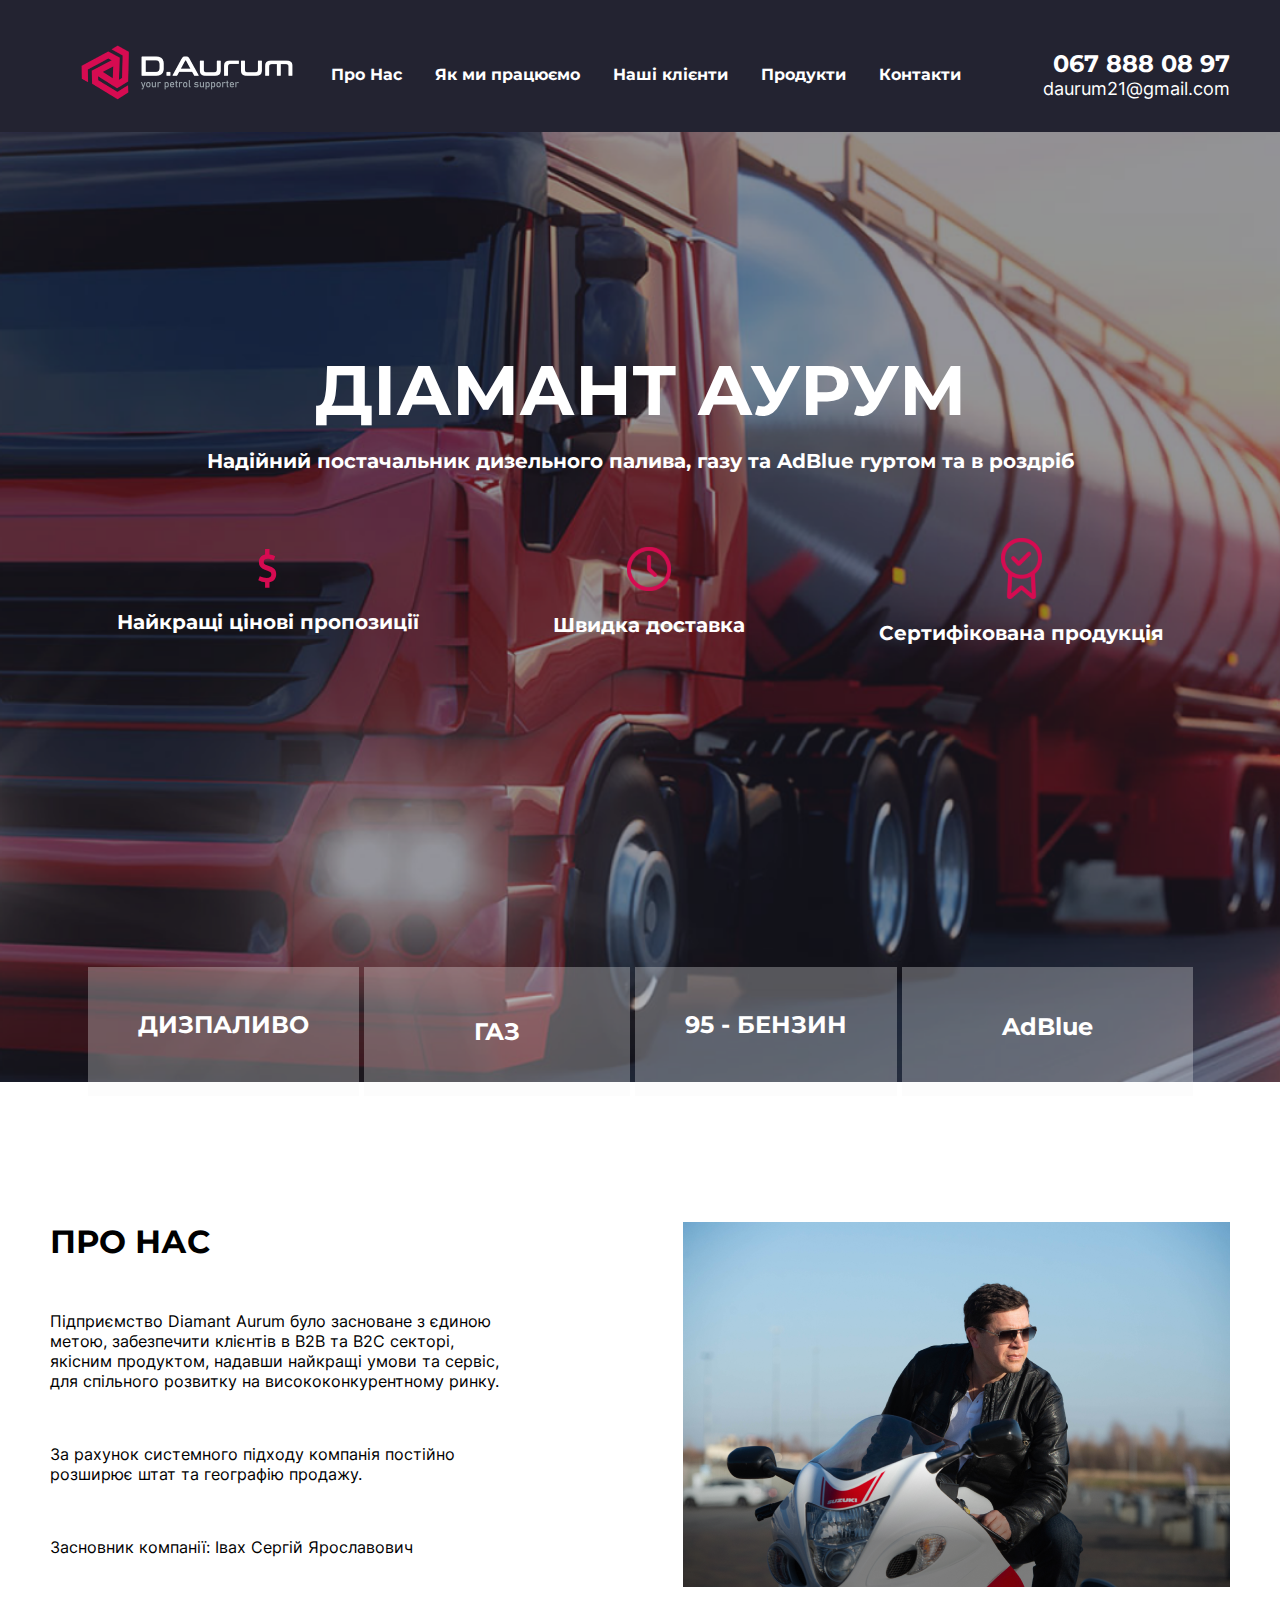
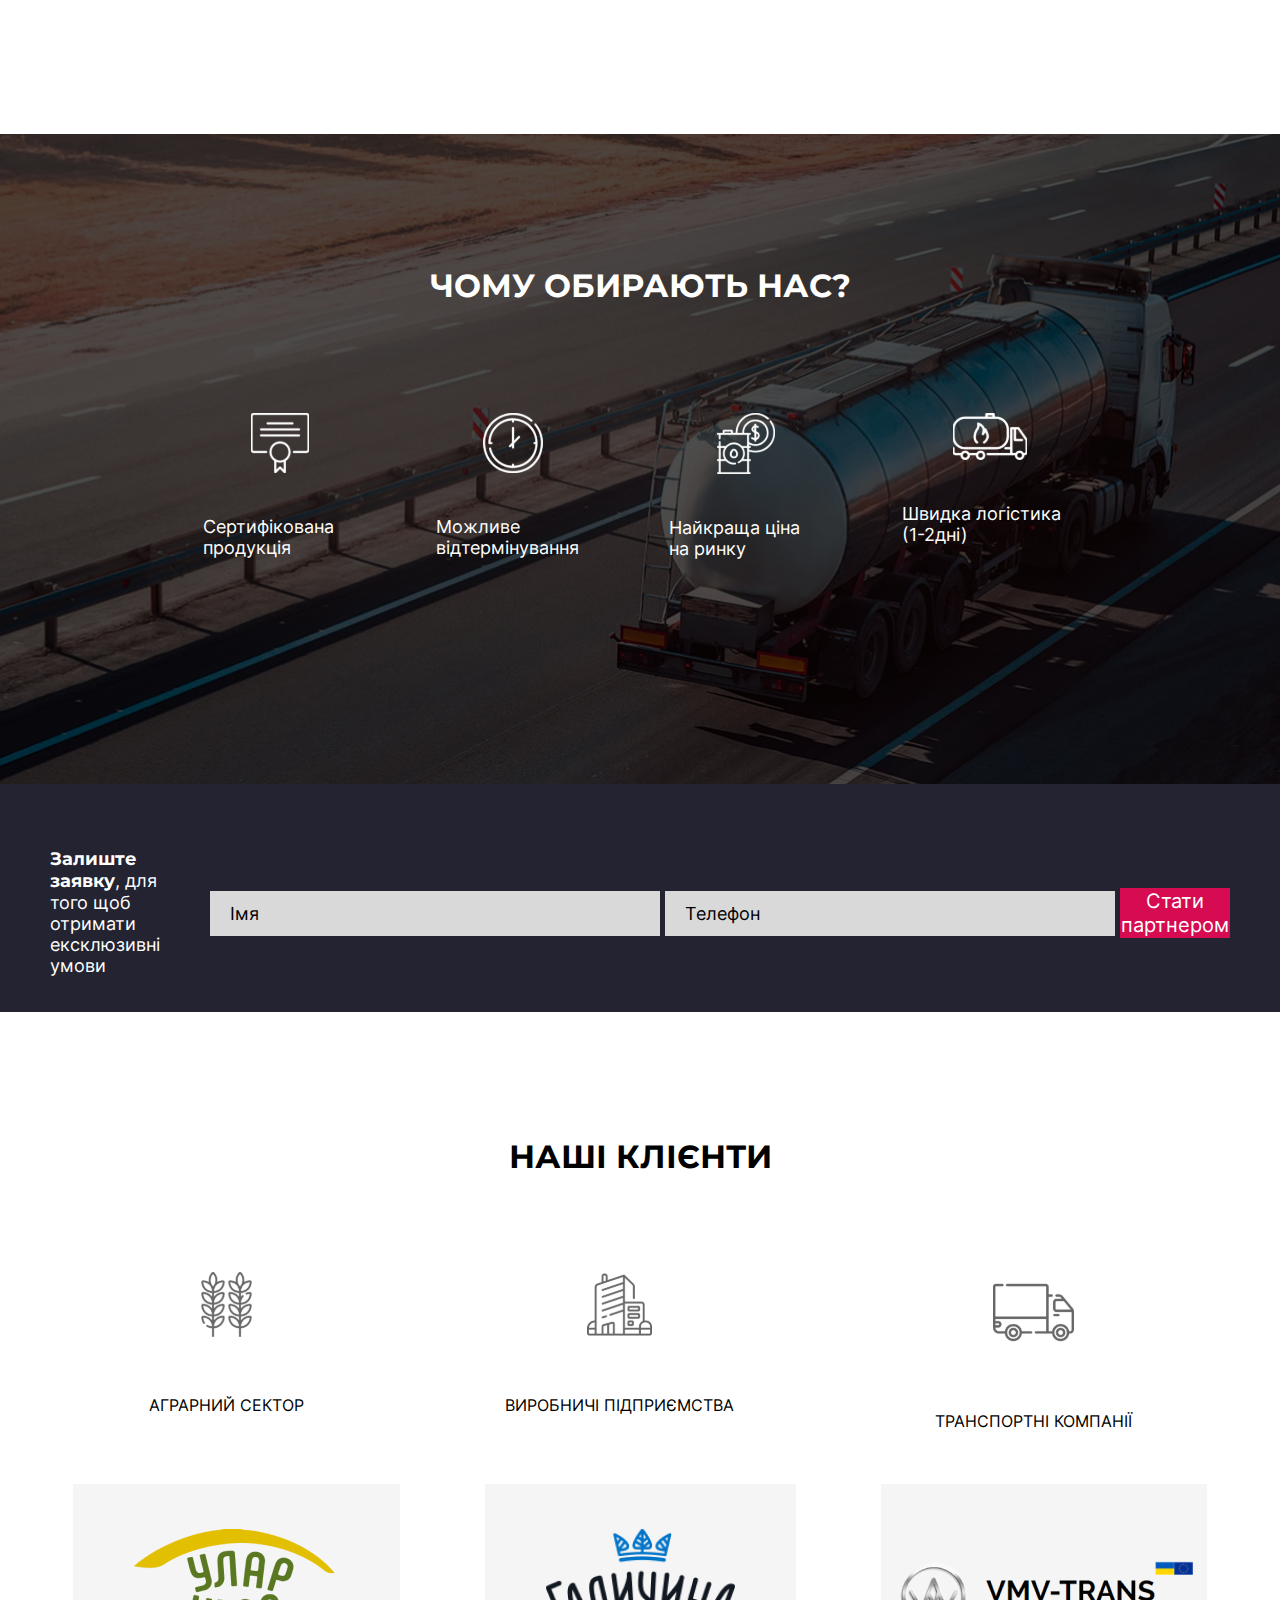
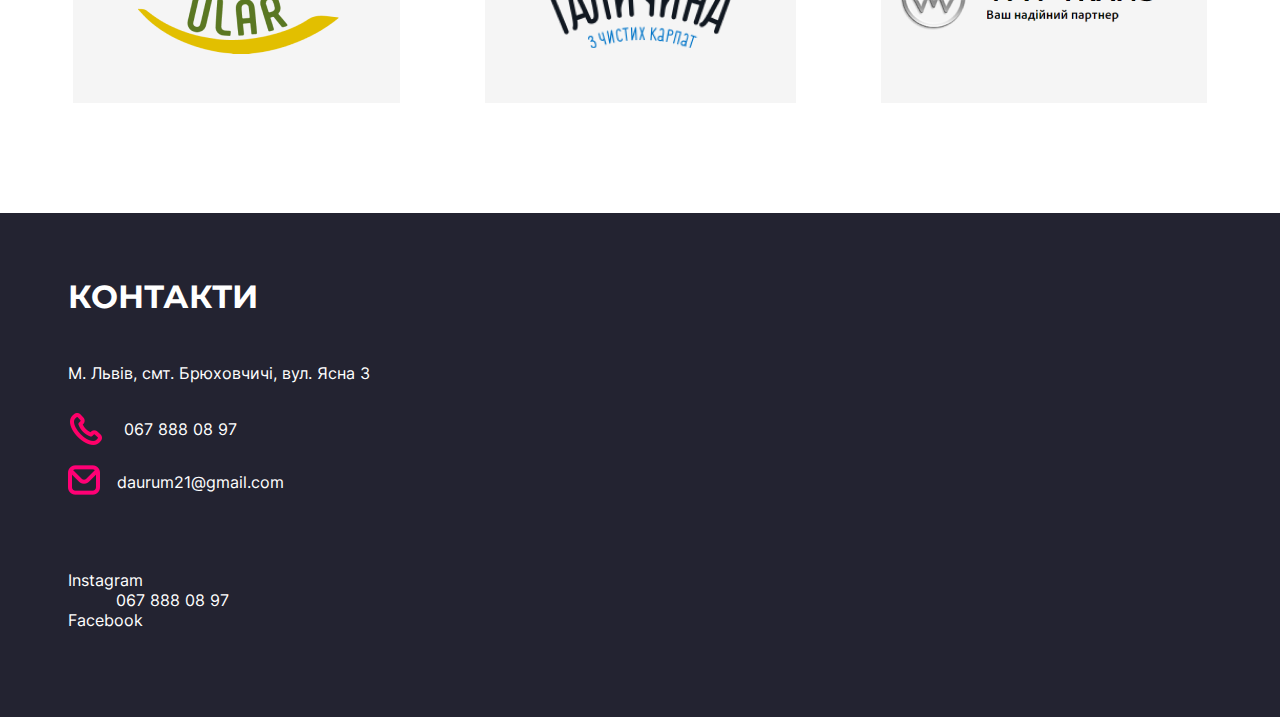
<file: index.html>
<!DOCTYPE html>
<html lang="en">
<head>
    <meta charset="UTF-8">
    <meta name="viewport" content="width=device-width, initial-scale=1.0">
    <title>D.Aurum</title>
    <link rel="stylesheet" href="styles/main.css">
    <link rel="stylesheet" href="styles/media.css">
    <link href="https://fonts.googleapis.com/css2?family=Inria+Sans:wght@700&family=Lobster&family=Roboto&display=swap" rel="stylesheet">
</head>
<body>
    
    <header class="header">
            <div class="header__navbar">
                <div class="header__navbar-nav container">
                     <a href="#!" class="logo"><img src="img/logo.png" alt=""></a>
                     <button class="header__burger"><img src="img/menu-burger.png" alt=""></button>
                     <ul class="header__navbar-list">
                        <li><a href="#ПроНас" class="navbar__list-link">Про Нас</a></li>
                        <li><a href="#!" class="navbar__list-link">Як ми працюємо</a></li>
                        <li><a href="#!" class="navbar__list-link">Наші клієнти</a></li>
                        <li><a href="#!" class="navbar__list-link">Продукти</a></li>
                        <li><a href="#Контакти" class="navbar__list-link">Контакти</a></li>
                     </ul>
                     <div class="header__navbar-contact">
                        <p class="header__navbar-number">067 888 08 97</p>
                        <p class="header__navbar-gmail">daurum21@gmail.com</p>
                     </div>
                    </div>
            </div>

            <section class="header__center">
                 <div class="header__center-content container">
                        <h1 class="header__center-title">Діамант Аурум</h1>
                        <p class="header__center-text">
                            Надійний постачальник дизельного палива, газу та AdBlue гуртом та в роздріб
                        </p>

                        <div class="header__center-about">
                             <div class="header__center-in">
                                <img src="img/dollar.svg" alt="">
                                <p class="header__in-text">Найкращі цінові пропозиції</p>
                             </div>

                             <div class="header__center-in">
                                <img src="img/hours.svg" alt="">
                                <p class="header__in-text">Швидка доставка</p>
                             </div>

                             <div class="header__center-in">
                                <img src="img/sertefikat.svg" alt="">
                                <p class="header__in-text">Сертифікована продукція</p>
                             </div>
                        </div>

                        <div class="header__bottom container">
                             <div class="header__bottom-box">
                                <a href="#!"><p class="header__bottom-text">ДИЗПАЛИВО</p></a>
                             </div>

                             <div class="header__bottom-box">
                                <a href="#!"><p class="header__bottom-text2">Газ</p></a>
                             </div>

                             <div class="header__bottom-box">
                                <a href="#!"><p class="header__bottom-text">95 - бензин</p></a>
                             </div>

                             <div class="header__bottom-box">
                                <a href="adblue.html"><p class="header__bottom-text4">AdBlue</p></a>
                             </div>

                             
                        </div>
                 </div>
            </section>
    </header>
 
    <main class="main">
         <section class="main__about container" id="ПроНас">
            <div class="main__about-content">
                <h2 class="main__about-title">Про нас</h2>
                <p class="main__about-text">
                    Підприємство Diamant Aurum було засноване з єдиною метою, забезпечити клієнтів в B2B та B2C секторі, якісним продуктом, надавши найкращі умови та сервіс, для спільного розвитку на висококонкурентному ринку.
                </p>
                <p class="main__about-text2">
                    За рахунок системного підходу компанія постійно розширює штат та географію продажу.
                    </p>
                <p class="main__about-text3">Засновник компанії: 
                    Івах Сергій Ярославович
                </p>
            </div>

            <div class="main__about-item">
                <img src="img/motor.png" alt="">
            </div>
         </section>

         <section class="main__job-content">
                 <div class="main__job-item container">
                     <h3 class="main__job-title">Чому обирають нас?</h3>
   
                     <div class="main__job-catalog">
                         <div class="main__job-box">
                           <img src="img/s-product.svg" alt="">
                           <p class="main__job-text">Сертифікована продукція</p>
                         </div>

                         <div class="main__job-box">
                           <img src="img/s-hours.svg" alt="">
                           <p class="main__job-text">Можливе відтермінування</p>
                         </div>

                         <div class="main__job-box">
                           <img src="img/s-price.svg" alt="">
                           <p class="main__job-text">Найкраща ціна на ринку</p>
                         </div>

                         <div class="main__job-box">
                           <img src="img/s-kargo.svg" alt="">
                           <p class="main__job-text4"><span>Швидка логістика (1-2дні)</span></p>
                         </div>
                     </div>
                 </div>
         </section>

         <section class="main__application">
              <div class="main__application-content container">
                  <p class="main__application-text">
                    <span>Залиште заявку</span>, для того щоб отримати ексклюзивні умови
                  </p>
                <div class="main__application-form">
                    <input type="text" placeholder="Імя">
                    <input type="text" placeholder="Телефон">
                    <button>Стати партнером</button>
                </div>
              </div>
         </section>

         <section class="main__clients">
             <div class="main__clients-content container">
                 <h3 class="main__clients-title">Наші клієнти</h3>
               <div class="main__clients-item">

                  <div class="main__clients-box">
                    <img src="img/sector.svg" alt="">
                    <p class="main__clients-text">АГРАРНИЙ СЕКТОР</p>
                  </div>

                  <div class="main__clients-box">
                    <img src="img/hotel.svg" alt="">
                    <p class="main__clients-text">ВИРОБНИЧІ ПІДПРИЄМСТВА</p>
                  </div>

                  <div class="main__clients-box">
                    <img src="img/truck.svg" alt="">
                    <p class="main__clients-text">ТРАНСПОРТНІ КОМПАНІЇ</p>
                  </div>

               </div>

               <div class="main__clients-item2">
                 <div class="main__ferma-box">
                    <img src="img/ular.png" alt="">
                 </div>

                 <div class="main__ferma-box">
                    <img src="img/galichina.png" alt="">
                 </div>

                 <div class="main__ferma-box3">
                    <img src="img/vmv-trans.png" alt="">
                 </div>
               </div>
             </div>
         </section>
    </main>

    <footer class="footer">
      <section class="footer__position">

        <section class="footer__contact container" id="Контакти">
            <div class="footer__contact-item">
                <h3 class="footer__contact-title">Контакти</h3>
                <p class="footer__contact-text">M. Львів, смт. Брюховчичі, вул. Ясна 3</p>

                <div class="footer__contact-2page">
                  <p class="footer__contact-number">067 888 08 97</p>
                  <p class="footer__contact-gmail"> daurum21@gmail.com</p>
                </div>
                
                <div class="footer__contact-social">
                    <p class="footer__social-ins">Instagram</p>
                    <p class="footer__social-number">067 888 08 97</p>
                    <p class="footer__social-facebook">Facebook</p>
                </div>
              </div>
            </section>

          <section class="maps">
            <div class="location">
              <iframe src="https://www.google.com/maps/embed?pb=!1m18!1m12!1m3!1d2572.980673872213!2d24.00017631212997!3d49.842820653447106!2m3!1f0!2f0!3f0!3m2!1i1024!2i768!4f13.1!3m3!1m2!1s0x473add9b72f42fab%3A0xde7dcfbe8dffa691!2sKayut%20Kompaniya!5e0!3m2!1sru!2s!4v1692517137086!5m2!1sru!2s" width="763" height="500" style="border:0;" allowfullscreen="" loading="lazy" referrerpolicy="no-referrer-when-downgrade"></iframe>
            </div>
          </section>
      </section>
    </footer>

</body>
</html>
</file>
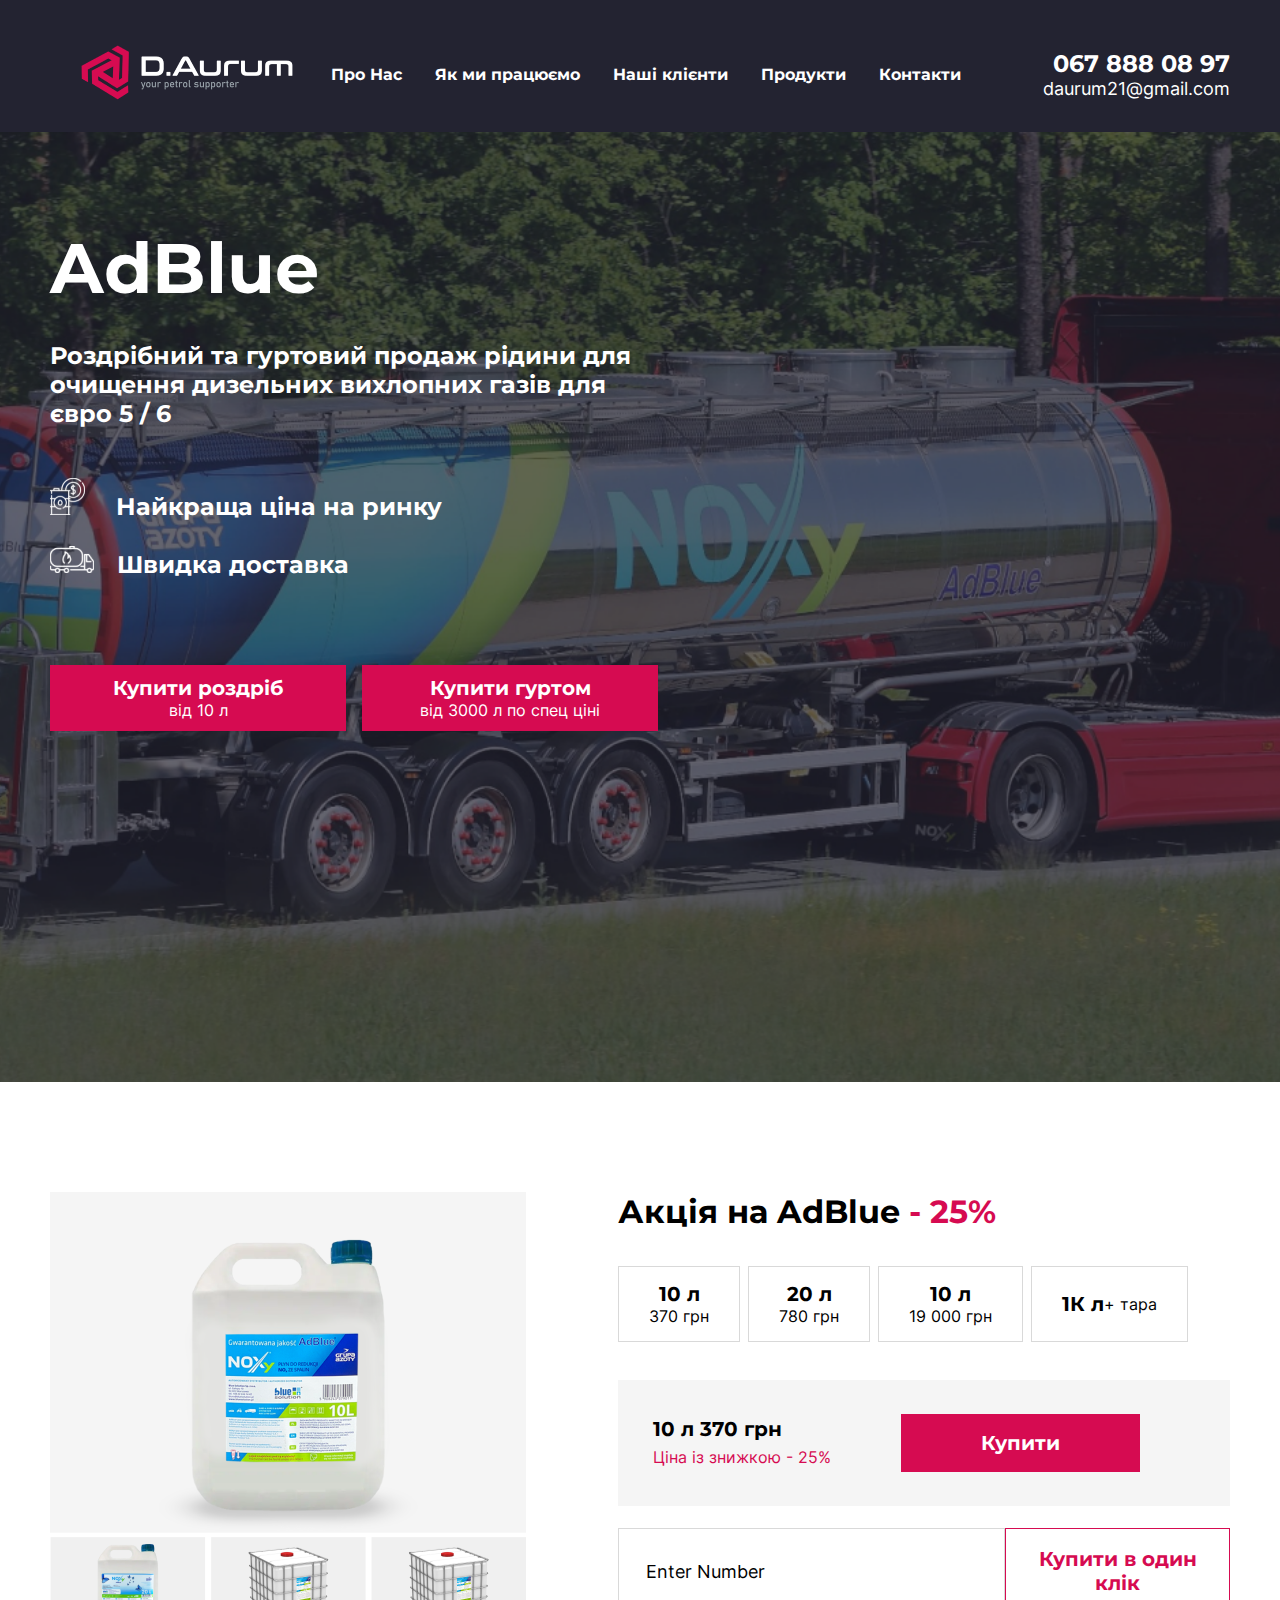
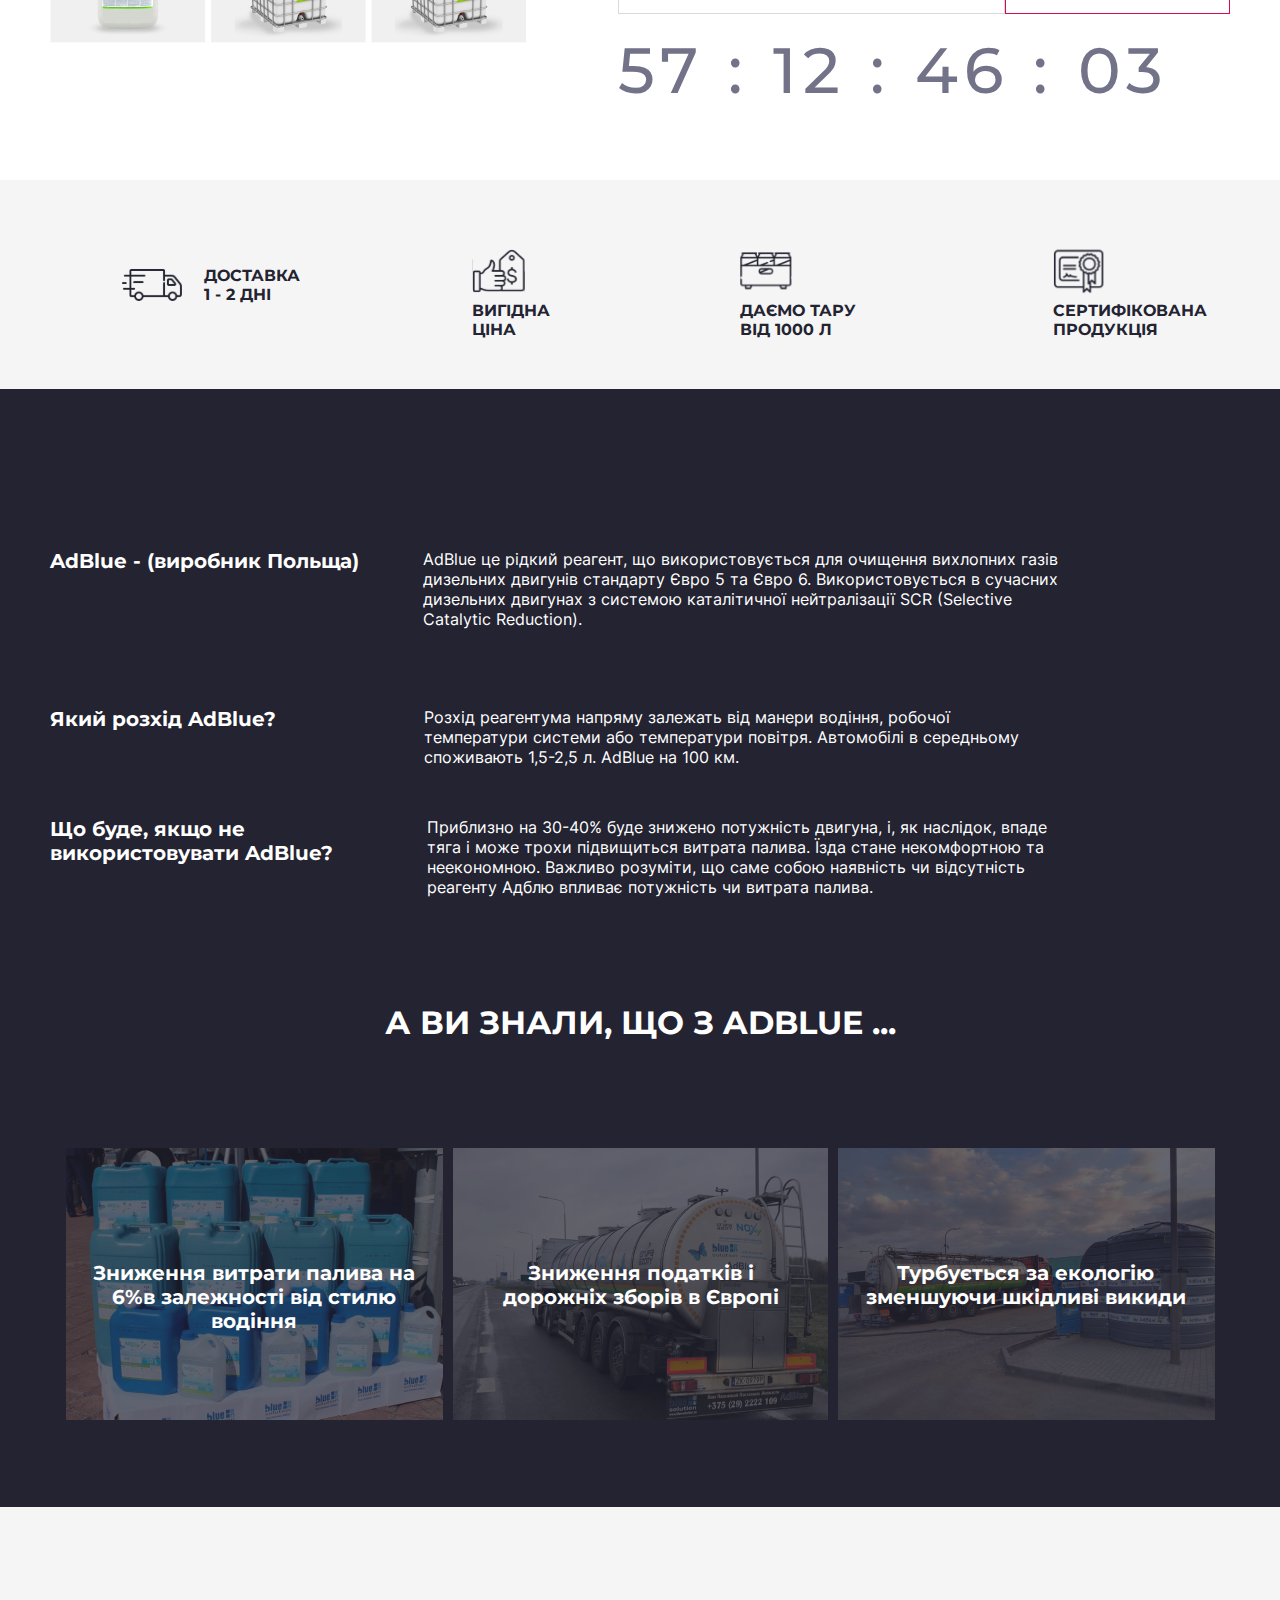
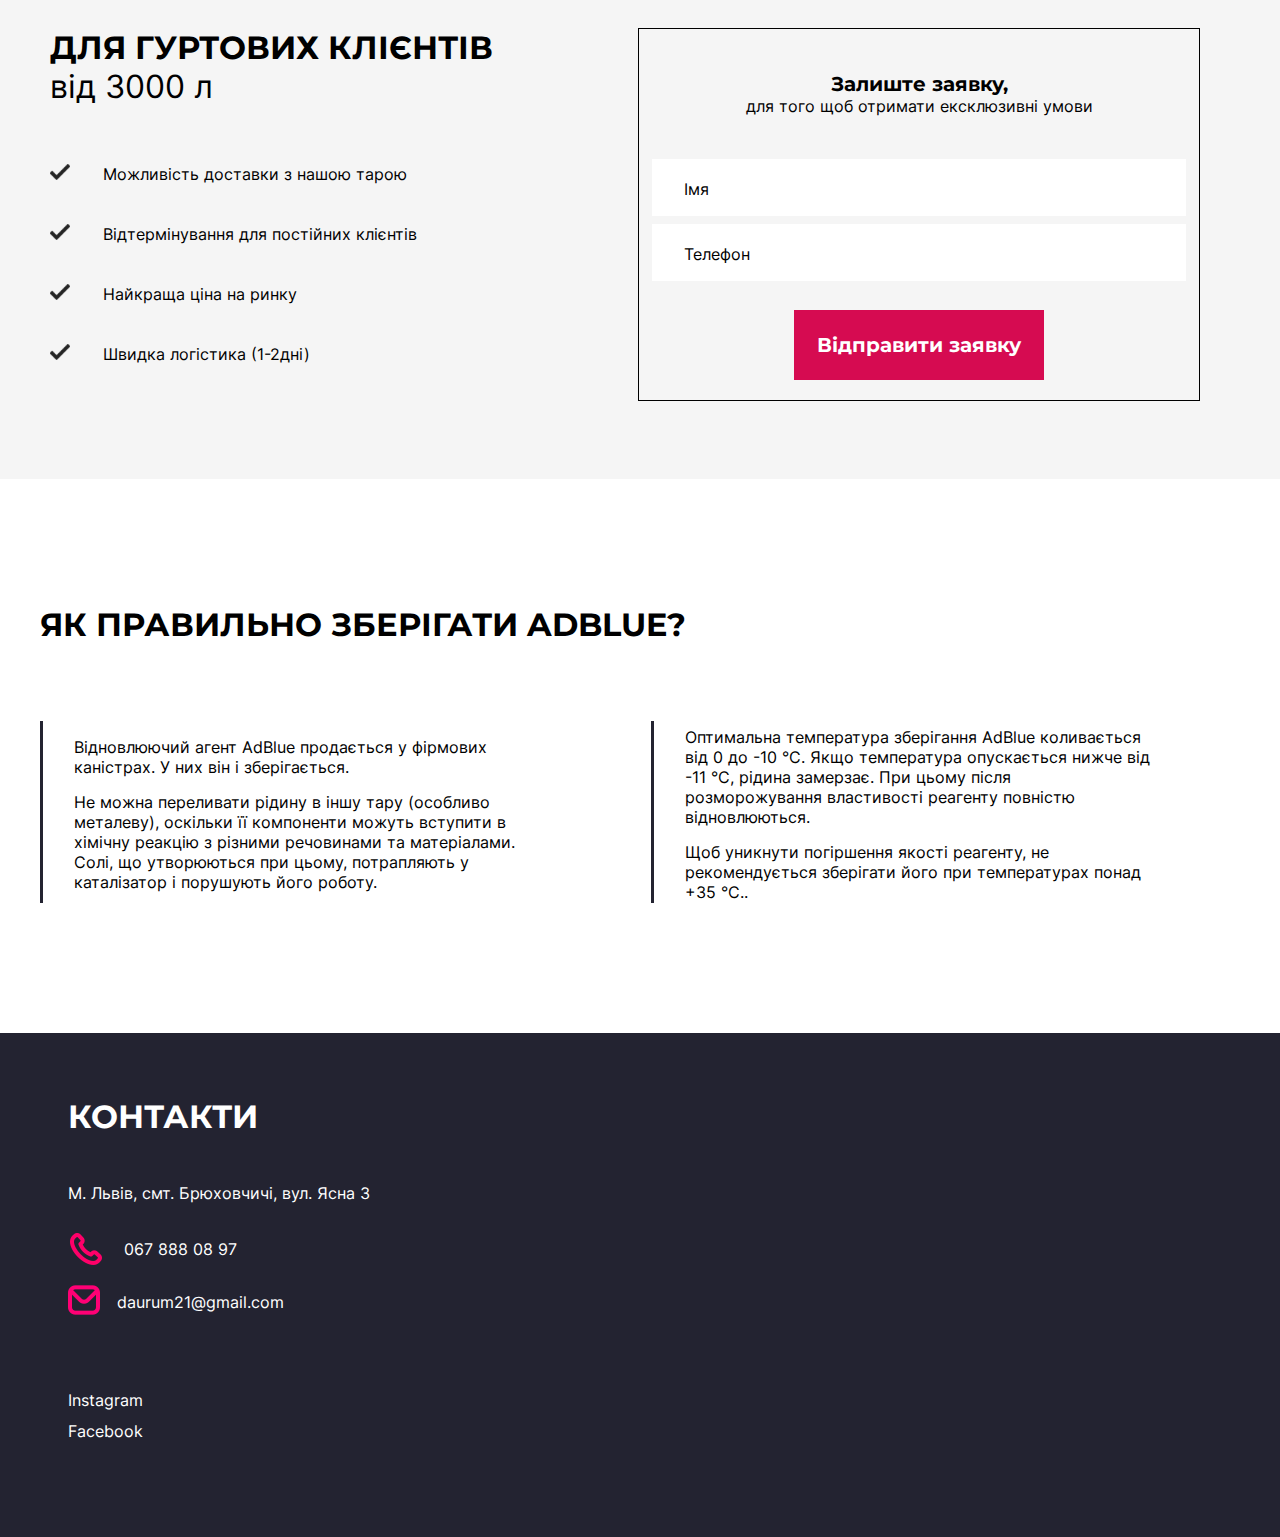
<file: adblue.html>
<!DOCTYPE html>
<html lang="en">
<head>
    <meta charset="UTF-8">
    <meta name="viewport" content="width=device-width, initial-scale=1.0">
    <title>Document</title>
    <link rel="stylesheet" href="styles/main.css">
    <link rel="stylesheet" href="styles/media.css">
</head>
<body>
    
    <header class="header">
        <div class="header__navbar">
            <div class="header__navbar-nav container">
                 <a href="index.html" class="logo"><img src="img/logo.png" alt=""></a>
                 <button class="header__burger"><img src="img/menu-burger.png" alt=""></button>
                 <ul class="header__navbar-list">
                    <li><a href="#ПроНас" class="navbar__list-link">Про Нас</a></li>
                    <li><a href="#!" class="navbar__list-link">Як ми працюємо</a></li>
                    <li><a href="#!" class="navbar__list-link">Наші клієнти</a></li>
                    <li><a href="#!" class="navbar__list-link">Продукти</a></li>
                    <li><a href="#Контакти" class="navbar__list-link">Контакти</a></li>
                 </ul>
                 <div class="header__navbar-contact">
                    <p class="header__navbar-number">067 888 08 97</p>
                    <p class="header__navbar-gmail">daurum21@gmail.com</p>
                 </div>
                </div>
        </div>

        <section class="header__adblue">
             <div class="header__adblue-content container">
                    <h1 class="header__adblue-title">AdBlue</h1>
                    <p class="header__adblue-text">
                        Роздрібний та гуртовий продаж рідини для очищення дизельних вихлопних газів для євро 5 / 6
                    </p>

                 <div class="header__adblue-delivery">
                        <p class="ablue__delivery-text1">Найкраща ціна на ринку</p>
                        <p class="ablue__delivery-text2">Швидка доставка</p>
                   </div>

                 <div class="header__adblue-buttons">
                    <button class="header__adblue-btn"><span>Купити роздріб</span>від 10 л</button>
                    <button class="header__adblue-btn"><span>Купити гуртом</span>від 3000 л по спец ціні</button>
                 </div>


             </div>
        </section>
</header>

     <main class="main">
           <section class="main__adblue-order container">
                 <section class="ablue__order-left">
                    <div class="adblue__left-images">
                        <img src="img/adblue-benzin.png" alt="">
                        <div class="adblue__images-small">
                            <img src="img/adblue-benzin-small.png" alt="">
                            <img src="img/adblue-benzin-small2.png" alt="">
                            <img src="img/adblue-benzin-small3.png" alt="">
                        </div>
                    </div>
                 </section>

                 <section class="adblue__order-right">
                     <h3 class="ablue__order-title">Акція на AdBlue <span> - 25%</span></h3>
                       <div class="adblue__order-catalog">
                           <button class="abblue__order-btn"><span>10 л</span>370 грн</button>
                           <button class="abblue__order-btn"><span>20 л</span>780 грн</button>
                           <button class="abblue__order-btn"><span>10 л</span>19 000 грн</button>
                           <button class="abblue__order-btn4"><span>1К л</span>+ тара</button>
                       </div>

                       <div class="adblue__order-shop">
                        <p class="adblue__shop-title">10 л  370 грн <span>Ціна із знижкою - 25%</span></p>
                        <button class="adblue__shop-btn">Купити</button>
                       </div>

                       <div class="adblue__order-phone">
                        <input type="text" placeholder="Enter Number">
                        <button>Купити в один клік</button>
                       </div>

                       <p class="adblue__sale">57 : 12 : 46 : 03</p>
                 </section>
           </section>

           <section class="main__delivery-info">
               <div class="main__info-about container">
                      <div class="main__delivery-content">
                           <img src="img/cars.svg" alt="">
                           <p class="main__content-text">Доставка 1 - 2 дні</p>
                      </div>

                      <div class="main__about-content">
                           <img src="img/best-price.svg" alt="">
                           <p class="main__content-text">Вигідна  ціна</p>
                      </div>

                      <div class="main__about-content">
                           <img src="img/six-pack.svg" alt="">
                           <p class="main__content-text3">Даємо тару від 1000 л</p>
                      </div>

                      <div class="main__about-content">
                           <img src="img/certificate (2) 1.svg" alt="">
                           <p class="main__content-text">Сертифікована продукція</p>
                      </div>
               </div>
           </section>

           <section class="main__information">
                <div class="main__information-box container">
                    <div class="main__box-content">
                        <h4 class="main__box-title">AdBlue - (виробник Польща)</h4>
                        <p class="main__box-text">AdBlue це рідкий реагент, що використовується для очищення вихлопних газів дизельних двигунів стандарту Євро 5 та Євро 6. Використовується в сучасних дизельних двигунах з системою каталітичної нейтралізації SCR (Selective Catalytic Reduction).
                        </p>
                    </div>

                    <div class="main__box-content">
                        <h4 class="main__box-title2">Який розхід AdBlue?</h4>
                        <p class="main__box-text2">Розхід реагентума напряму залежать від манери водіння, робочої температури системи або температури повітря. Автомобілі в середньому споживають 1,5-2,5 л. AdBlue на 100 км.
                        </p>
                    </div>

                    <div class="main__box-content">
                        <h4 class="main__box-title3">Що буде, якщо не використовувати AdBlue?</h4>
                        <p class="main__box-text3">Приблизно на 30-40% буде знижено потужність двигуна, і, як наслідок, впаде тяга і може трохи підвищиться витрата палива. Їзда стане некомфортною та неекономною. Важливо розуміти, що саме собою наявність чи відсутність реагенту Адблю впливає потужність чи витрата палива.
                        </p>
                    </div>

                   
                </div>

                <div class="main__three-fact container">
                    <h3 class="three__fact-title">А Ви знали, що з AdBlue ...</h3>
                    <div class="three__fact-tabs">
                        <div class="fact__tabs-box">
                            <img src="img/three1.png" alt="">
                            <p class="tabs__box-text">Зниження витрати палива на 6%в залежності від стилю водіння</p>
                        </div>
                        <div class="fact__tabs-box">
                            <img src="img/three2.png" alt="">
                            <p class="tabs__box-text">Зниження податків і дорожніх зборів в Європі</p>
                        </div>
                        <div class="fact__tabs-box">
                            <img src="img/three3.png" alt="">
                            <p class="tabs__box-text">Турбується за екологію зменшуючи шкідливі викиди</p>
                        </div>
                    </div>
                </div>
           </section>

           <section class="main__bestclient">
                 <div class="main__bestclient-content container">
                    <div class="bestclient-content-left">
                        <h2 class="content__left-title"><span>Для гуртових клієнтів </span>від 3000 л</h2>
                        <div class="left__text-box">
                            <p class="left__text-text">Можливість доставки з нашою тарою</p>
                            <p class="left__text-text">Відтермінування для постійних клієнтів</p>
                            <p class="left__text-text">Найкраща ціна на ринку</p>
                            <p class="left__text-text">Швидка логістика (1-2дні)</p>
                        </div>
                    </div>

                    <div class="bestclient-content-right">
                        <div class="content__right-form">
                            <div class="fight__form-tabs">
                                <p class="form__tabs-title"><span>Залиште заявку,</span>для того щоб отримати ексклюзивні умови</p>
                                <div class="form__tabs-gmailphone">
                                    <input type="text" placeholder="Імя">
                                    <input type="text" placeholder="Телефон">
                                </div>
                                <button class="form__tabs-btn">Відправити заявку</button>
                            </div>
                        </div>
                    </div>
                 </div>
           </section>

           <section class="adBlue_correctly container">
              <h3 class="adblue__correctly-title">Як правильно зберігати AdBlue?</h3>
              <div class="adblue__correctly-box">
                <div class="correctly__box-left">
                    <p class="correctly-left-text">
                        <span>Відновлюючий агент AdBlue продається у фірмових
                        каністрах. У них він і зберігається.
                        </span>
                        Не можна переливати рідину в іншу тару (особливо металеву), оскільки її компоненти можуть вступити в хімічну реакцію з різними речовинами та матеріалами. 
                        Солі, що утворюються при цьому, потрапляють у каталізатор і порушують його роботу.
                    </p>
                </div>

                <div class="correctly__box-right">
                    <p class="correctly-right-text">
                        Оптимальна температура зберігання AdBlue коливається від 0 до -10 °С. Якщо температура опускається нижче від -11 °С, рідина замерзає. При цьому після розморожування властивості реагенту повністю відновлюються.
                        <span>Щоб уникнути погіршення якості реагенту, не рекомендується зберігати його при температурах понад +35 °С..
                        </span>
                    </p>
                </div>
              </div>
           </section>
     </main>

     <footer class="footer">
        <section class="footer__position">
  
          <section class="footer__contact container" id="Контакти">
              <div class="footer__contact-item">
                  <h3 class="footer__contact-title">Контакти</h3>
                  <p class="footer__contact-text">M. Львів, смт. Брюховчичі, вул. Ясна 3</p>
  
                  <div class="footer__contact-2page">
                    <p class="footer__contact-number">067 888 08 97</p>
                    <p class="footer__contact-gmail"> daurum21@gmail.com</p>
                  </div>
                  
                  <div class="footer__contact-social2">
                      <p class="footer__social-ins">Instagram</p>
                      <p class="footer__social-facebook">Facebook</p>
                  </div>
                </div>
              </section>
  
            <section class="maps">
              <div class="location">
                <iframe src="https://www.google.com/maps/embed?pb=!1m18!1m12!1m3!1d2572.980673872213!2d24.00017631212997!3d49.842820653447106!2m3!1f0!2f0!3f0!3m2!1i1024!2i768!4f13.1!3m3!1m2!1s0x473add9b72f42fab%3A0xde7dcfbe8dffa691!2sKayut%20Kompaniya!5e0!3m2!1sru!2s!4v1692517137086!5m2!1sru!2s" width="763" height="500" style="border:0;" allowfullscreen="" loading="lazy" referrerpolicy="no-referrer-when-downgrade"></iframe>
              </div>
            </section>
        </section>
      </footer>

</body>
</html>
</file>
<file: styles/main.css>
@import url(font.css);

*{
    padding: 0;
    margin: 0;
    box-sizing: border-box;
}

body{
    font-family: 'Montserrat';
}

html{
    scroll-behavior: smooth;
}

.container{
    max-width: 1200px;
    margin: 0 auto;
    padding: 0 10px;
}

.header__navbar{
    background: rgba(35, 35, 49, 1);
    padding: 39px 0 24px 0;
    width: 100%;
}

.header__navbar-nav{
    display: flex;
    justify-content: space-between;
    align-items: center;
}

.header__navbar-list{
    display: flex;
    list-style: none;
    column-gap: 33px;
}

.navbar__list-link{
    color: #FFF;
    font-family: 'Montserrat';
    font-size: 16px;
    font-weight: 700;
    line-height: normal;
    text-decoration: none;
}

.header__navbar-contact{
    display: flex;
    flex-direction: column;
    margin-left: 76px;
}

.header__navbar-number{
    color: #FFF;
    font-family: 'Montserrat';
    font-size: 24px;
    font-weight: 700;
    line-height: normal;
    text-align: right;
}

.header__navbar-gmail{
    color: #FFF;
    text-align: right;
    font-family: 'Montserrat';
    font-size: 18px;
    font-style: normal;
    font-weight: 400;
    line-height: normal;
}

.header__center{
    background-image: url(../img/bg-img.png);
    background-position: top;
    background-repeat: no-repeat;
    background-size: cover;
    height: 950px;
}

.header__center-content{
    display: flex;
    justify-content: center;
    align-items: center;
    flex-direction: column;

    padding-top: 215px;
}

.header__center-title{
    color: #FFF;
    font-family: 'Montserrat';
    font-size: 70px;
    font-style: normal;
    font-weight: 700;
    line-height: normal;
    text-transform: uppercase;
}

.header__center-text{
    color: #FFF;
    font-family: 'Montserrat';
    font-size: 20px;
    font-style: normal;
    font-weight: 700;
    line-height: normal;
    margin-top: 16px;
}

.header__center-about{
    display: flex;
    margin-top: 65px;
    gap: 134px;
}

.header__center-in{
  display: flex;
  align-items: center;
  justify-content: center;
  flex-direction: column;

  row-gap: 22px;
}

.header__in-text{
    color: #FFF;
    font-family: 'Montserrat';
    font-size: 20px;
    font-style: normal;
    font-weight: 700;
    line-height: normal;
}

.header__bottom{
    display: flex;
    column-gap: 5px;
    margin-top: 322px;
}

.header__bottom-box{
    background: rgba(245, 245, 245, 0.30);
}

.header__bottom-box a{
    text-decoration: none;
}

.header__bottom-text {
    color: #FFF;
    font-family: 'Montserrat';
    font-size: 24px;
    font-style: normal;
    font-weight: 700;
    line-height: normal;
    text-transform: uppercase;
    padding: 43px 50px;
}

.header__bottom-text2 {
    color: #FFF;
    font-family: 'Montserrat';
    font-size: 24px;
    font-style: normal;
    font-weight: 700;
    line-height: normal;
    text-transform: uppercase;
    padding: 50px 110px;
}

.header__bottom-text4 {
    color: #FFF;
    font-family: 'Montserrat';
    font-size: 24px;
    font-style: normal;
    font-weight: 700;
    line-height: normal;
    padding: 45px 100px;
}

/* MAIN */

.main__about{
    margin-top: 125px;
    display: flex;
    justify-content: space-between;
}

.main__about-content{
    padding-top: 15px;
}

.main__about-item{
    padding-top: 15px;
}

.main__about-title{
    color: #000;
    font-family: 'Montserrat';
    font-size: 32px;
    font-style: normal;
    font-weight: 700;
    line-height: normal;
    text-transform: uppercase;
}

.main__about-text{
    width: 470px;
    margin-top: 50px;
    color: #000;
    font-family: 'Montserrat';
    font-size: 16px;
    font-style: normal;
    font-weight: 400;
    line-height: normal;
}

.main__about-text2{
    width: 430px;
    margin-top: 53px;
    color: #000;
    font-family: 'Montserrat';
    font-size: 16px;
    font-style: normal;
    font-weight: 400;
    line-height: normal;
}

.main__about-text3{
    margin-top: 53px;
    color: #000;
    font-family: 'Montserrat';
    font-size: 16px;
    font-style: normal;
    font-weight: 400;
    line-height: normal;
}

.main__about-item{
    margin-bottom: 143px;
}

.main__job-content{
    background-image: url(../img/bg-img2.png);
    background-position: top;
    background-repeat: no-repeat;
    background-size: cover;
    height: 650px;
}

.main__job-item{
    padding-top: 132px;
    display: flex;
    justify-content: center;
    align-items: center;
    flex-direction: column;
}

.main__job-title{
    color: #FFF;
    font-family: 'Montserrat';
    font-size: 32px;
    font-style: normal;
    font-weight: 700;
    line-height: normal;
    text-transform: uppercase;
}

.main__job-catalog{
    margin-top: 108px;
    display: flex;
    gap: 80px;
}

.main__job-box{
  display: flex;
  flex-direction: column;
  align-items: center;
}

.main__job-text{
    width: 153px;
    margin-top: 43px;
    color: #FFF;
    font-family: 'Montserrat';
    font-size: 18px;
    font-style: normal;
    font-weight: 400;
    line-height: normal;
}

.main__job-text4{
    width: 175px;
    margin-top: 43px;
    color: #FFF;
    font-family: 'Montserrat';
    font-size: 18px;
    font-style: normal;
    font-weight: 400;
    line-height: normal;
}

.main__application{
    background: rgba(35, 35, 49, 1);
}

.main__application-content{
    display: flex;
    align-items: center;
}

.main__application-text{
    padding: 64px 0 36px 0;
    width: 226px;
    color: #FFF;
    font-family: 'Montserrat';
    font-size: 18px;
    font-style: normal;
    font-weight: 400;
    line-height: normal;
}

.main__application-text span{
    color: #FFF;
    font-family: 'Montserrat';
    font-size: 18px;
    font-style: normal;
    font-weight: 700;
    line-height: normal;
}

.main__application-form{
    margin-top: 30px;
    margin-left: 30px;
    display: flex;
    align-items: center;
    gap: 5px;
}

.main__application-form input{
    background: #D9D9D9;
    font-family: 'Montserrat';
    font-size: 18px;
    font-style: normal;
    font-weight: 400;
    line-height: normal;
    border: none;
    outline: none;
    padding: 12px 142px 12px 20px;
}

::placeholder{
    color: black;
}

.main__application-form button{
    color: #FFF;
    font-family: 'Montserrat';
    font-size: 20px;
    font-style: normal;
    font-weight: 400;
    line-height: normal;
    background: rgba(214, 11, 81, 1);
    border: none;
    cursor: pointer;
    padding: 1px;
}

.main__clients-content{
    margin-top: 125px;
    display: flex;
    flex-direction: column;
    align-items: center;
}

.main__clients-title{
    color: #000;
    font-family: 'Montserrat';
    font-size: 32px;
    font-style: normal;
    font-weight: 700;
    line-height: normal;
    text-transform: uppercase;
}

.main__clients-item{
    margin-top: 96px;

    display: flex;
    column-gap: 201px;
}

.main__clients-box{
    display: flex;
    flex-direction: column;
    align-items: center;
    gap: 58px;
}

.main__clients-item2{
    margin-top: 53px;
    margin-bottom: 110px;
    display: flex;
    gap: 85px;

}

.main__ferma-box{
    background: #F5F5F5;
}

.main__ferma-box3{
    background: #F5F5F5;
}

.main__ferma-box > img{
    padding: 45px 61px;
}

.main__ferma-box3 > img{
    padding: 58px 9px;
}

/* FOOTER */

.footer{
    background: #232331;
}

.footer__position{
    display: flex;
}

.footer__contact-item{
   padding: 64px 0;
   margin-right: 80px;

   display: inline-block;
}

.footer__contact-title{
    color: #FFF;
    font-family: 'Montserrat';
    font-size: 32px;
    font-style: normal;
    font-weight: 700;
    line-height: normal;
    text-transform: uppercase;
    margin-bottom: 47px;
}

.footer__contact-text{
    color: #FFF;
    font-family: 'Montserrat';
    font-size: 16px;
    font-style: normal;
    font-weight: 400;
    line-height: normal;
}

.footer__contact-2page{
    margin-top: 28px;
}

.footer__contact-number{
   color: white;
   font-family: 'Montserrat';
   font-size: 16px;
   font-style: normal;
   font-weight: 400;
   line-height: normal;

   display: flex;
   align-items: center;
   column-gap: 24px;
}

.footer__contact-number::before{
   content: url(../img/phone.png);
   rotate: 90deg;
}

.footer__contact-gmail{
   color: white;
   font-family: 'Montserrat';
   font-size: 16px;
   font-style: normal;
   font-weight: 400;
   line-height: normal;
   margin-top: 17px;

   display: flex;
   align-items: center;
   column-gap: 17px;
}

.footer__contact-gmail::before{
  content: url(../img/gmail.png);
}

.footer__contact-social{
    margin-top: 70px;
}

.footer__social-ins{
    color: #FFF;
    font-family: 'Montserrat';
    font-size: 16px;
    font-style: normal;
    font-weight: 400;
    line-height: normal;
}

.footer__social-number{
    color: #FFF;
    font-family: 'Montserrat';
    font-size: 16px;
    font-style: normal;
    font-weight: 400;
    line-height: normal;
    margin-left: 48px;
}

.footer__social-facebook{
    color: #FFF;
    font-family: 'Montserrat';
    font-size: 16px;
    font-style: normal;
    font-weight: 400;
    line-height: normal;
}


/* ADBLUE HTML */
.header__adblue{
    background-image: url(../img/adblue-bg.png);
    background-position: top;
    background-repeat: no-repeat;
    background-size: cover;
    height: 950px;
}

.header__adblue-content{
    padding-top: 93px;
}

.header__adblue-title{
    color: #FFF;
    font-family: 'Montserrat';
    font-size: 70px;
    font-style: normal;
    font-weight: 700;
    line-height: normal;
}

.header__adblue-text{
    width: 597px;
    color: #FFF;
    font-family: 'Montserrat';
    font-size: 24px;
    font-style: normal;
    font-weight: 700;
    line-height: normal;

    margin-top: 30px;
}

.header__adblue-delivery{
    margin-top: 50px;
    display: flex;
    flex-direction: column;
    gap: 25px;
}

.ablue__delivery-text1{
    color: #FFF;
    font-family: 'Montserrat';
    font-size: 24px;
    font-style: normal;
    font-weight: 700;
    line-height: normal;
}

.ablue__delivery-text1::before{
   content: url(../img/s-price.\ smallsvg.svg);
   margin-right: 31px;
}

.ablue__delivery-text2{
    color: #FFF;
    font-family: 'Montserrat';
    font-size: 24px;
    font-style: normal;
    font-weight: 700;
    line-height: normal;
}

.ablue__delivery-text2::before{
    content: url(../img/s-kargo\ small.svg);
    margin-right: 23px;
}

.header__adblue-buttons{
    display: flex;
    column-gap: 16px;
    margin-top: 86px;
}

.header__adblue-btn{
    width: 296px;
    color: #FFF;
    font-family: 'Montserrat';
    font-size: 16px;
    font-style: normal;
    font-weight: 400;
    line-height: normal;
    border: none;
    cursor: pointer;
    background: #D60B51;
    padding: 11px 10px;
    transition: 0.4s;

    display: flex;
    flex-direction: column;
    align-items: center;
}

.header__adblue-btn span{
    color: #FFF;
    text-align: center;
    font-family: 'Montserrat';
    font-size: 20px;
    font-style: normal;
    font-weight: 700;
    line-height: normal;
}

.header__adblue-btn:hover{
    border: 1px solid #D60B51;
    background: #232331;
}

.main__adblue-order{
    margin-top: 110px;

    display: flex;
    column-gap: 91px;
}

.ablue__order-title{
    color: #000;
    font-family: 'Montserrat';
    font-size: 32px;
    font-style: normal;
    font-weight: 700;
    line-height: normal;
}

.ablue__order-title span{
    color: #D60B51;
    font-family: 'Montserrat';
    font-size: 32px;
    font-style: normal;
    font-weight: 700;
    line-height: normal;
}

.adblue__order-catalog{
    margin-top: 35px;

    display: flex;
    gap: 8px;
}

.abblue__order-btn{
    color: #000;
    font-family: 'Montserrat';
    font-size: 16px;
    font-style: normal;
    font-weight: 400;
    line-height: normal;
    padding: 15px 30px;
    border: 1px solid #D9D9D9;
    cursor: pointer;
    background: transparent;
    transition: 0.4s;

    display: flex;
    flex-direction: column;
    align-items: center;
    justify-content: center;
}

.abblue__order-btn span{
    color: #000;
    text-align: center;
    font-family: 'Montserrat';
    font-size: 20px;
    font-style: normal;
    font-weight: 700;
    line-height: normal;
}

.abblue__order-btn:hover{
    border: 1px solid #D60B51;
}

.abblue__order-btn4{
    color: #000;
    font-family: 'Montserrat';
    font-size: 16px;
    font-style: normal;
    font-weight: 400;
    line-height: normal;
    padding: 15px 30px;
    border: 1px solid #D9D9D9;
    cursor: pointer;
    background: transparent;
    transition: 0.4s;

    display: flex;
    align-items: center;
    justify-content: center;
}

.abblue__order-btn4 span{
    color: #000;
    text-align: center;
    font-family: 'Montserrat';
    font-size: 20px;
    font-style: normal;
    font-weight: 700;
    line-height: normal;

    display: flex;
    align-items: center;
    justify-content: center;
}

.abblue__order-btn4:hover{
    border: 1px solid #D60B51;
}

.adblue__order-shop{
    display: flex;
    align-items: center;
    background: #F5F5F5;
    column-gap: 70px;

    margin-top: 38px
}

.adblue__shop-title{
    color: #000;
    font-family: 'Montserrat';
    font-size: 20px;
    font-style: normal;
    font-weight: 700;
    line-height: 28px;
    padding: 35px 0 35px 35px;

    display: flex;
    flex-direction: column;
}

.adblue__shop-title span{
    color: #D60B51;
    font-family: 'Montserrat';
    font-size: 16px;
    font-style: normal;
    font-weight: 400;
    line-height: 28px;
}

.adblue__shop-btn{
    color: #FFF;
    font-family: 'Montserrat';
    font-size: 20px;
    font-style: normal;
    font-weight: 700;
    line-height: normal;
    padding: 17px 80px;

    background: #D60B51;
    border: none;
    cursor: pointer;
    transition: 0.4s;
}

.adblue__shop-btn:hover{
    background: white;
    color: #D60B51;
    border: 1px solid #D60B51;
}

.adblue__order-phone{
    display: flex;
    margin-top: 22px;
}

.adblue__order-phone input{
    color: #000;
    font-family: 'Montserrat';
    font-size: 18px;
    font-style: normal;
    font-weight: 400;
    line-height: normal;
    border: 1px solid #D9D9D9;
    outline: none;

    padding: 19px 70px 19px 27px;
}

.adblue__order-phone button{
    color: #D60B51;
    font-family: 'Montserrat';
    font-size: 20px;
    font-style: normal;
    font-weight: 700;
    line-height: normal;
    background: white;
    border: 1px solid #D60B51;
    cursor: pointer;

    padding: 18px 19px;
}

.adblue__sale{
    margin-top: 17px;
    color: #727289;
    font-family: 'Montserrat';
    font-size: 64px;
    font-style: normal;
    font-weight: 500;
    line-height: normal;
    letter-spacing: 6.4px;
    text-transform: uppercase;
}

/* DELIVERY INFO */

.main__delivery-info{
    margin-top: 71px;
    background: #F5F5F5;
}

.main__info-about{
    padding: 50px 0;
    display: flex;
    justify-content: space-between;
    align-items: center;
}

.main__delivery-content{
    display: flex;
    align-items: center;
    gap: 22px;
}


.main__content-text{
    width: 105px;
    color: #232331;
    font-family: 'Montserrat';
    font-size: 16px;
    font-style: normal;
    font-weight: 700;
    line-height: normal;
    text-transform: uppercase;
}

.main__content-text3{
    width: 150px;
    color: #232331;
    font-family: 'Montserrat';
    font-size: 16px;
    font-style: normal;
    font-weight: 700;
    line-height: normal;
    text-transform: uppercase;
}

/* INFORMATION */

.main__information{
    background: rgba(35, 35, 49, 1);
}

.main__information-box{
    padding-top: 160px;

    display: flex;
    flex-direction: column;
}

.main__box-content{
    display: flex;
}

.main__box-title{
    color: #FFF;
    margin-right: 64px;
    margin-bottom: 134px;
    font-family: 'Montserrat';
    font-size: 20px;
    font-style: normal;
    font-weight: 700;
    line-height: normal;
    
}

.main__box-title2{
    color: #FFF;
    margin-right: 148px;
    margin-bottom: 86px;
    font-family: 'Montserrat';
    font-size: 20px;
    font-style: normal;
    font-weight: 700;
    line-height: normal;
}

.main__box-title3{
    width: 377px;
    color: #FFF;
    font-family: 'Montserrat';
    font-size: 20px;
    font-style: normal;
    font-weight: 700;
    line-height: normal;
}

.main__box-text{
    width: 650px;
    color: #FFF;
    font-family: 'Montserrat';
    font-size: 16px;
    font-style: normal;
    font-weight: 400;
    line-height: normal;
}

.main__box-text2{
    width: 600px;
    color: #FFF;
    font-family: 'Montserrat';
    font-size: 16px;
    font-style: normal;
    font-weight: 400;
    line-height: normal;
}

.main__box-text3{
    width: 650px;
    color: #FFF;
    font-family: 'Montserrat';
    font-size: 16px;
    font-style: normal;
    font-weight: 400;
    line-height: normal;
    margin-bottom: 106px;
}

/* FACT BOX */

.main__three-fact{
    display: flex;
    flex-direction: column;
    align-items: center;
    justify-content: center;
}

.three__fact-title{
    color: #FFF;
    font-family: 'Montserrat';
    font-size: 32px;
    font-style: normal;
    font-weight: 700;
    line-height: normal;
    text-transform: uppercase;
}

.three__fact-tabs{
    margin-top: 106px;
    margin-bottom: 83px;
    display: flex;
    gap: 10px;
}

.fact__tabs-box{
    position: relative;
}

.tabs__box-text{
    position: absolute;
    top: 113px;
    left: 25px;
    width: 326px;
    color: #FFF;
    text-align: center;
    font-family: 'Montserrat';
    font-size: 20px;
    font-style: normal;
    font-weight: 700;
    line-height: normal;
}

/* BEST CLIENTS */

.main__bestclient{
    background: rgba(245, 245, 245, 1);
}

.main__bestclient-content{
    padding-top: 121px;

    display: flex;
    gap: 137px;
}

.bestclient-content-left{
    display: flex;
    flex-direction: column;
    row-gap: 58px;
}

.content__left-title{
    width: 451px;
    color: #000;
    font-family: 'Montserrat';
    font-size: 32px;
    font-style: normal;
    font-weight: 400;
    line-height: normal;
}

.content__left-title span{
    color: #000;
    font-family: 'Montserrat';
    font-size: 32px;
    font-style: normal;
    font-weight: 700;
    line-height: normal;
    text-transform: uppercase;
}

.left__text-box{
    display: flex;
    flex-direction: column;
    gap: 40px;
}

.left__text-text{
    color: #000;
    font-family: 'Montserrat';
    font-size: 16px;
    font-style: normal;
    font-weight: 400;
    line-height: normal;
    
    display: flex;
    align-items: center;
}

.left__text-text::before{
    content: url(../img/check.svg);
    margin-right: 33px;
}

.bestclient-content-right{
    width: 562px;
    border: 1px solid #000;
    margin-bottom: 78px;
}

.content__right-form{
   padding: 43px 52px 20px 52px;
}

.fight__form-tabs{
    display: flex;
    flex-direction: column;
    align-items: center;
}

.form__tabs-title{
    width: 428px;
    color: #000;
    font-family: 'Montserrat';
    font-size: 16px;
    font-style: normal;
    font-weight: 400;
    line-height: normal;

    display: flex;
    flex-direction: column;
    align-items: center;
}

.form__tabs-title span{
    color: #000;
    text-align: center;
    font-family: 'Montserrat';
    font-size: 20px;
    font-style: normal;
    font-weight: 700;
    line-height: normal;
}

.form__tabs-gmailphone{
    display: flex;
    flex-direction: column;
    margin-top: 43px;
    gap: 8px;
}

.form__tabs-gmailphone input{
    color: #000;
    font-family: 'Montserrat';
    font-size: 16px;
    font-style: normal;
    font-weight: 400;
    line-height: normal;
    border: none;
    outline: none;
    background: white;

    padding: 20px 250px 17px 32px;
}

.form__tabs-btn{
    color: #FFF;
    text-align: center;
    font-family: 'Montserrat';
    font-size: 20px;
    font-style: normal;
    font-weight: 700;
    line-height: normal;
    border: none;
    cursor: pointer;
    padding: 23px 23px;
    margin-top: 29px;

    background: #D60B51;
}

.adBlue_correctly{
    padding: 126px 0;
}

.adblue__correctly-title{
    color: #000;
    font-family: 'Montserrat';
    font-size: 32px;
    font-style: normal;
    font-weight: 700;
    line-height: normal;
    text-transform: uppercase;
}

.adblue__correctly-box{
    margin-top: 77px;

    display: flex;
    gap: 111px;
}

.correctly__box-left{
    display: flex;
    align-items: center;
    gap: 31px;
}

.correctly__box-left::before{
 content: url(../img/line.png);
}

.correctly-left-text{
    width: 466px;
    color: #000;
    font-family: 'Montserrat';
    font-size: 16px;
    font-style: normal;
    font-weight: 400;
    line-height: normal;

    display: flex;
    flex-direction: column;
    gap: 15px;
}

.correctly__box-right{
    display: flex;
    align-items: center;
    gap: 31px;
}

.correctly__box-right::before{
 content: url(../img/line.png);
}

.correctly-right-text{
    width: 466px;
    color: #000;
    font-family: 'Montserrat';
    font-size: 16px;
    font-style: normal;
    font-weight: 400;
    line-height: normal;

    display: flex;
    flex-direction: column;
    gap: 15px;
}

.footer__contact-social2{
    display: flex;
    flex-direction: column;
    gap: 11px;

    margin-top: 70px;
}

/* BURGER */

.header__burger{
    border: none;
    outline: none;
    background: transparent;
    cursor: pointer;
    border-radius: 5px;
    display: none;
}
</file>
<file: styles/media.css>
@media(max-width: 1340px) {
    .main__info-about{
        justify-content: space-around;
    }

    .adblue__correctly-title{
        display: inline-block;
    }
}

@media(max-width: 1160px) {
    .main__bestclient-content{
        gap: 30px;
    }

    .three__fact-tabs{
        flex-wrap: wrap;
        justify-content: center;
    }
}

@media(max-width: 1120px) {
    .adblue__correctly-box{
        gap: 50px;
        padding: 0 10px;
    }
}

@media(max-width: 1150px) {
    .main__clients-item2{
        gap: 50px;
    }
}

@media(max-width: 1100px) {
    .main__application-form{
        display: flex;
        flex-wrap: wrap;
        justify-content: center;
        row-gap: 12px;
    }

    .main__application-form button{
        padding: 10px 12px;
    }

    .footer__position{
        display: flex;
        flex-direction: column;
        align-items: center;
    }

    .header__bottom{
    max-width: 900px;
    flex-wrap: wrap;
    justify-content: center;
    row-gap: 12px;
    margin-top: 100px;
    }

}

@media(max-width: 1070px){
  .main__clients-item2{
    column-gap: 25px;
    flex-wrap: wrap;
    justify-content: center;
  }

  .header__navbar-list{
    gap: 25px;

    flex-direction: column;
  }

  .main__about{
    flex-direction: column;
    align-items: center;
    row-gap: 20px;
  }

}

@media(max-width: 1060px){

  .adblue__order-shop{
    padding: 10px;
    flex-direction: column;
  }

  .main__bestclient-content{
    flex-direction: column;
    align-items: center;
  }

  .adBlue_correctly{
    display: flex;
    flex-direction: column;
    align-items: center;
  }

  .adblue__correctly-box{
    flex-direction: column;
    align-items: center;
  }

  .main__adblue-order{
    flex-direction: column;
    align-items: center;
    gap: 35px;
  }


}

@media(max-width: 920px){
    .header__burger{
        display: flex;
        order: 1;
    }
    
    .header__navbar-list{
    position:fixed;
    align-items: center;
    flex-direction: column;
    right: -100%;
    top: 0;
    bottom: 0;
    background: rgba(0, 0, 0, 0.355);
    backdrop-filter: blur(4px);
    transition: 0.4s ease-in-out;
    max-width: 300px;
    width: 100%;
    padding: 30px;
    z-index: 100;
}

.header__navbar-link{
    border-bottom: 1px solid grey;
    width: 100%;
    text-align: center;
    padding-bottom: 10px;
}

.header__burger:focus~.header__navbar-list{
    right: 0;
}

.header__navbar-contact{
    position:fixed;
    align-items: center;
    right: -100%; 
    top: 300px;
    padding: 30px;
    z-index: 101;
    transition: 0.4s ease-in-out;
}

.header__burger:focus~.header__navbar-contact{
    right: 0;
    
}

    .header__center-about{
        background: rgba(35, 35, 49, 0.7);
        width: 100%;
        justify-content: center;
    }
    
    .header__center-title{
        position: absolute;
        top: 25px;
        width: 248px;
        color: #FFF;
        text-align: center;
        font-family: 'Montserrat';
        font-size: 48px;
        font-style: normal;
        font-weight: 700;
        line-height: normal;
        text-transform: uppercase;
    }
    
    .header__center-text{
        position: absolute;
        top: 150px;
        width: 265px;
        color: #FFF;
        text-align: center;
        font-family: 'Montserrat';
        font-size: 14px;
        font-style: normal;
        font-weight: 700;
        line-height: normal;
    }
    
    .header__center-in img{ 
        width: 20px;
        height: 32px;
    }
    
    .header__in-text{
        color: #FFF;
        text-align: center;
        font-family: 'Montserrat';
        font-size: 12px;
        font-style: normal;
        font-weight: 400;
        line-height: normal;
    }
    
    .header__center{
        position: relative;
    }
    
    .header__center-about{
        position: absolute;
        bottom: 0;
    }
    
    
}

@media(max-width: 900px){
    .main__job-catalog{
        max-width: 700px;
        display: flex;
        flex-wrap: wrap;
        align-items: center;
        justify-content: center;
    }
}

@media(max-width: 890px){
   .main__info-about{
    max-width: 400px;
    flex-wrap: wrap;
   
   }
}

@media(max-width: 765px){
    .location iframe{
      width: 500px;
    }

    .main__clients-item{
      display: flex;
      flex-wrap: wrap;
      justify-content: center;
      row-gap: 20px;
    }
}

@media(max-width: 620px){
    .header__adblue-content{
        display: flex;
        flex-direction: column;
        align-items: center;
    }

    .header__adblue-text{
        font-size: 18px;
        width: 400px;
    }

    .header__adblue-buttons{
        display: flex;
        flex-direction: column;
        gap: 10px;
    }

    .adblue__sale{
        text-align: center;
        font-size: 40px;
    }

    .main__info-about {
        padding-bottom: 20px;
    }

    .main__box-content{
        display: flex;
        flex-direction: column;
        align-items: center;
        margin-top: 50px;
    }

    .main__box-title{
        margin-bottom: 10px;
    }

    .main__box-title2{
        margin-bottom: 10px;
    }

    .main__box-title3{
        margin-bottom: 10px;
    }

    .main__box-text{
        width: 400px;
    }

    .main__box-text2{
        width: 400px;
    }

    .main__box-text3{
        width: 400px;
    }
}

@media(max-width: 600px){
    .main__job-catalog{
        margin-top: 50px;
    }

    .header__bottom {
        margin-top: 20px;
    }

    .header__bottom-box{
        border-radius: 10px;
        width: 200px;
    }

    .header__bottom-text{
        font-size: 18px;
        padding: 50px 40px;
        width: 250px;
    }

    .header__bottom-text2{
        font-size: 18px;
        padding: 50px 80px; 
    }

    .header__bottom-text4{
        font-size: 18px;
        padding: 50px 70px; 
    }

    .main__application-form input{
      width: 250px;
    }
}

@media(max-width: 580px) {
    .bestclient-content-right{
        width: 450px;
    }

    .form__tabs-gmailphone input{
        width: 350px;
    }
}

@media(max-width: 550px) {
    .main__about-item img{
        width: 400px;
    }
}

@media(max-width: 500px) {

    .correctly__box-left{
        width: 400px;
    }

    .correctly__box-right{
        width: 400px;
    }

    .location iframe{
        width: 100%;
    }

    .main__info-about{
        flex-direction: column;
    }

    .main__about-content{
        display: flex;
        flex-direction: column;
        align-items: center;
        gap: 20px;
    }

    .main__about-text{
        width: 400px;
    }
 
    .header__center-about{
        gap: 15px;
    }
    
}

@media(max-width: 480px) {

  .adblue__left-images{
    display: flex;
    flex-direction: column;
    align-items: center;
    gap: 10px;
  }

  .adblue__images-small{
    width: 450px;
    display: flex;
    flex-wrap: wrap;
    justify-content: center;
    gap: 10px;
  }

  .adblue__left-images > img{
    width: 390px;
    display: inline-block;
  }

  .adblue__order-right{
    width: 400px;
    display: flex;
    flex-direction: column;
    align-items: center;
  }

  .adblue__order-catalog{
    flex-wrap: wrap;
    justify-content: center;
  }

  .adblue__shop-btn{
    margin-bottom: 10px;
  }

  .adblue__order-phone {
    display: flex;
    flex-direction: column;
    align-items: center;
    gap: 10px;
  }

  .content__left-title{
    width: 400px;
  }

  
}

@media(max-width: 450px) {
  .main__about-text2{
    width: 350px;
  }

  .main__job-box{
    width: 100px;
  }

  .bestclient-content-right{
    width: 300px;
  }

  .form__tabs-title{
    width: 300px;
    font-size: 12px;
  }

  .form__tabs-gmailphone input{
    width: 270px;
    padding: 20px 200px 17px 32px;
  }

  .adblue__images-small{
    width: 200px;
  }

  .adblue__correctly-title{
    width: 350px;
    font-size: 28px;
  }

  .content__left-title{
    width: 350px;
    font-size: 28px;
  }

  .main__info-about{
    flex-direction: column;
    gap: 10px;
  }

  .main__delivery-content{
    padding-top: 20px;
  }
}

@media(max-width: 420px) {

  .adblue__order-catalog{
    flex-direction: column;
  }

  .main__info-about{
    width: 300px;
  }

  .main__box-text{
    width: 300px;
  }
  .main__box-text2{
    width: 300px;
  }
  .main__box-text3{
    width: 300px;
  }

  .ablue__delivery-text1{
    font-size: 20px;
  }

  .ablue__delivery-text2{
    font-size: 20px;
  }

  .correctly__box-left{
   width: 350px;
  }

  .correctly__box-right{
    width: 350px;
  }

  .correctly-left-text{
    width: 300px;
    font-size: 14px;
  }

  .correctly-right-text{
    width: 300px;
    font-size: 14px;
  }

}

@media(max-width: 400px) {

  .main__about-text{
    width: 300px;
  }

  .main__about-item img{
    width: 250px;
  }

  .main__application-text{
    display: none;
  }

  .adblue__left-images > img{
    width: 300px;
  }

  .header__adblue-text{
    width: 350px;
    font-size: 16px;
  }

  .adblue__order-right{
    width: 350px;
  }

  .ablue__order-title{
    font-size: 25px;
  }

  .adblue__sale{
    font-size: 20px;
  }
}

@media(max-width: 385px) {
  .fact__tabs-box > img{
    position: relative;
    width: 300px;
  }

  .tabs__box-text{
    position: absolute;
    top: 50%;
    width: 250px;
    font-size: 16px;
  }

  .main__box-title{
    text-align: center;
    width: 350px;
    font-size: 18px;
  }

  .main__box-title2{
    text-align: center;
    width: 350px;
    font-size: 18px;
    
  }

  .main__box-title3{
    text-align: center;
    width: 350px;
    font-size: 18px;
  }
  
}

@media(max-width: 370px) {
  .header__adblue-text{
    width: 280px;
  }

  .adblue__correctly-title{
    font-size: 25px;
  }
  
  .correctly__box-left{
    width: 280px;
  }

  .correctly__box-right{
    width: 280px;
  }
}

@media(max-width: 360px) {
  .main__job-catalog p{
    margin-top: 20px;
    width: 100px;
    font-size: 14px;
  }
  
}

@media(max-width: 350px) {

    .logo{
       margin-left: -30px;
    }
 
    .main__about-text2{
        width: 250px;
    }

    .main__clients-item2{
        width: 300px;
    }

    .main__ferma-box img{
       width: 300px;
    }

    .main__ferma-box3 img{
       width: 300px;
    }

    .adblue__order-phone input{
        width: 250px;
    }

    .ablue__delivery-text1{
        font-size: 16px;
    }

    .ablue__delivery-text2{
        font-size: 16px;
    }

    .main__box-title{
        width: 290px;
        margin-right: 0px;
    }

    .main__box-title2{
        width: 290px;
        margin-right: 0px;
    }

    .main__box-title3{
        width: 290px;
        margin-right: 0px;
    }

    .three__fact-title{
        font-size: 25px;
    }

    .adblue__order-right{
        width: 300px;
    }

    .bestclient-content-left{
        width: 300px;
    }

    .adblue__correctly-title{
        width: 300px;
        font-size: 20px;
    }

    .content__left-title{
        width: 300px;
        font-size: 20px;
    }

    .left__text-text{
        width: 300px;
    }
  
}
</file>
